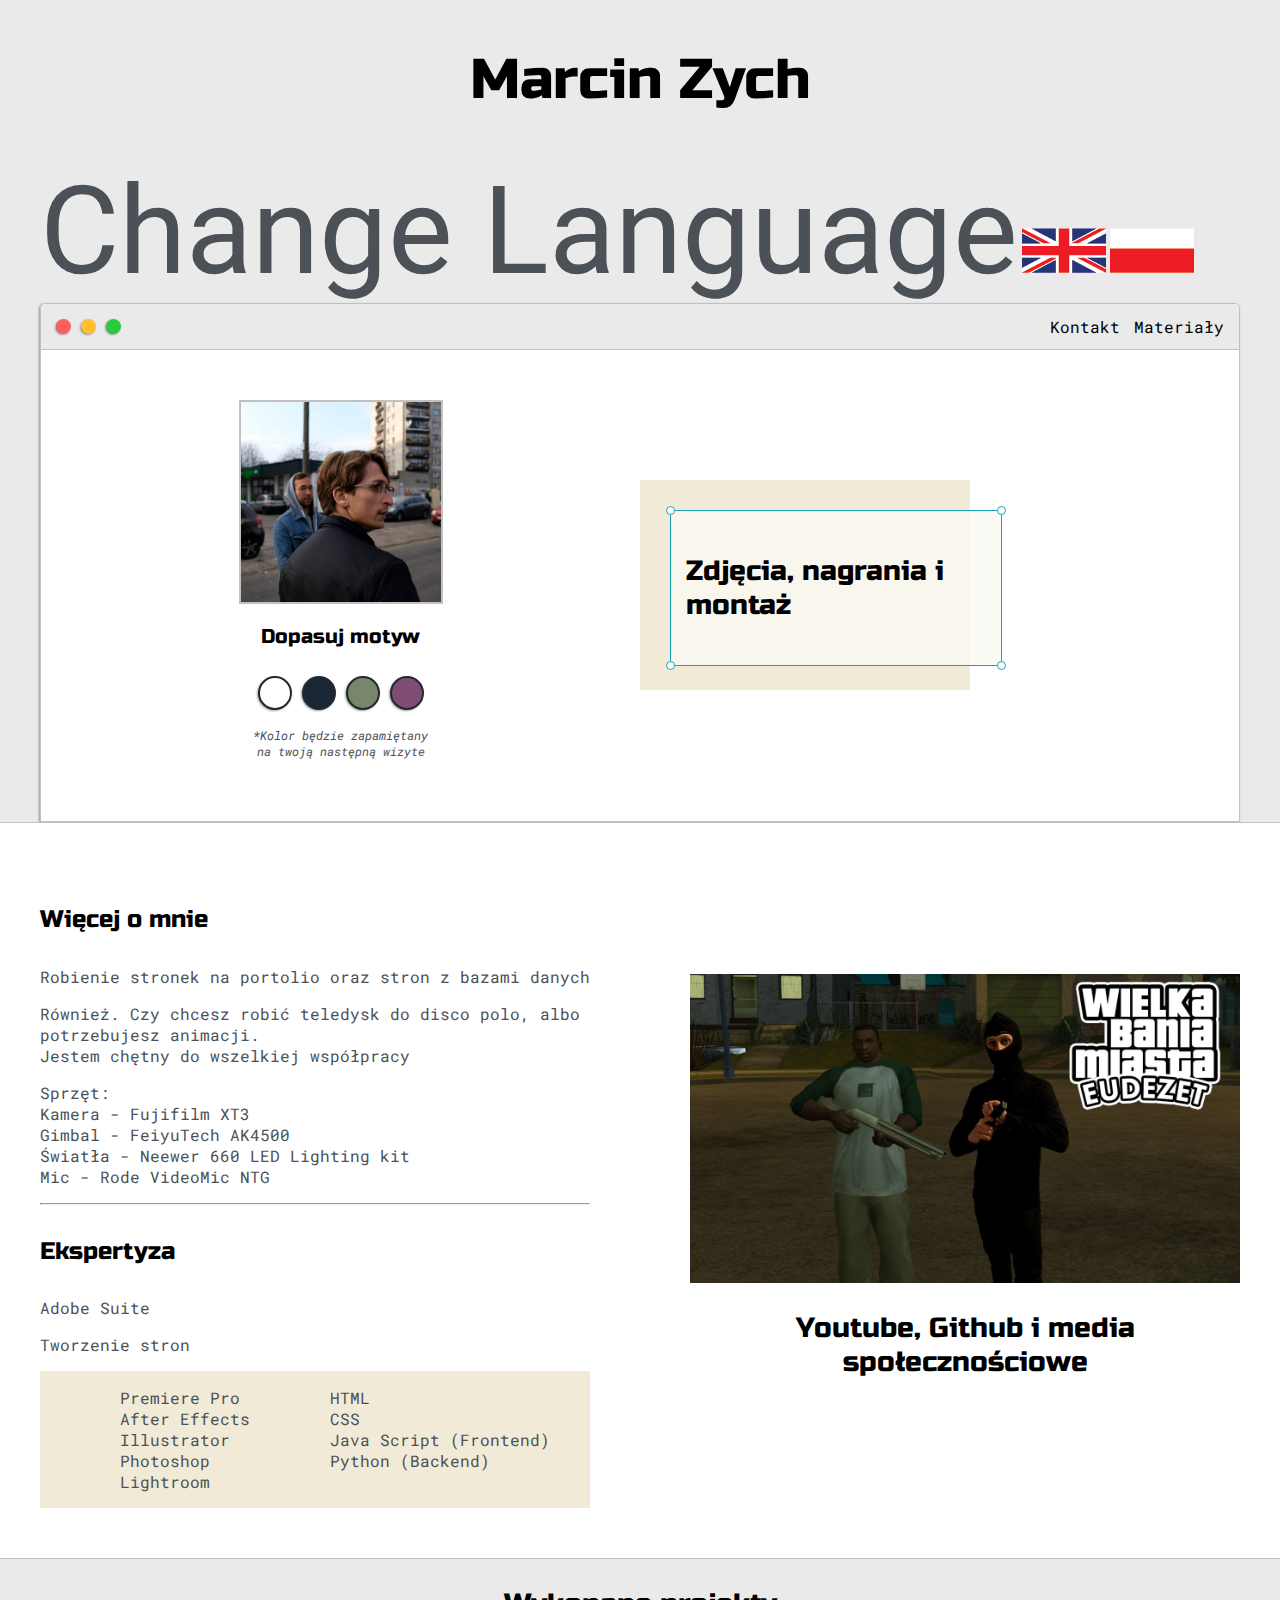
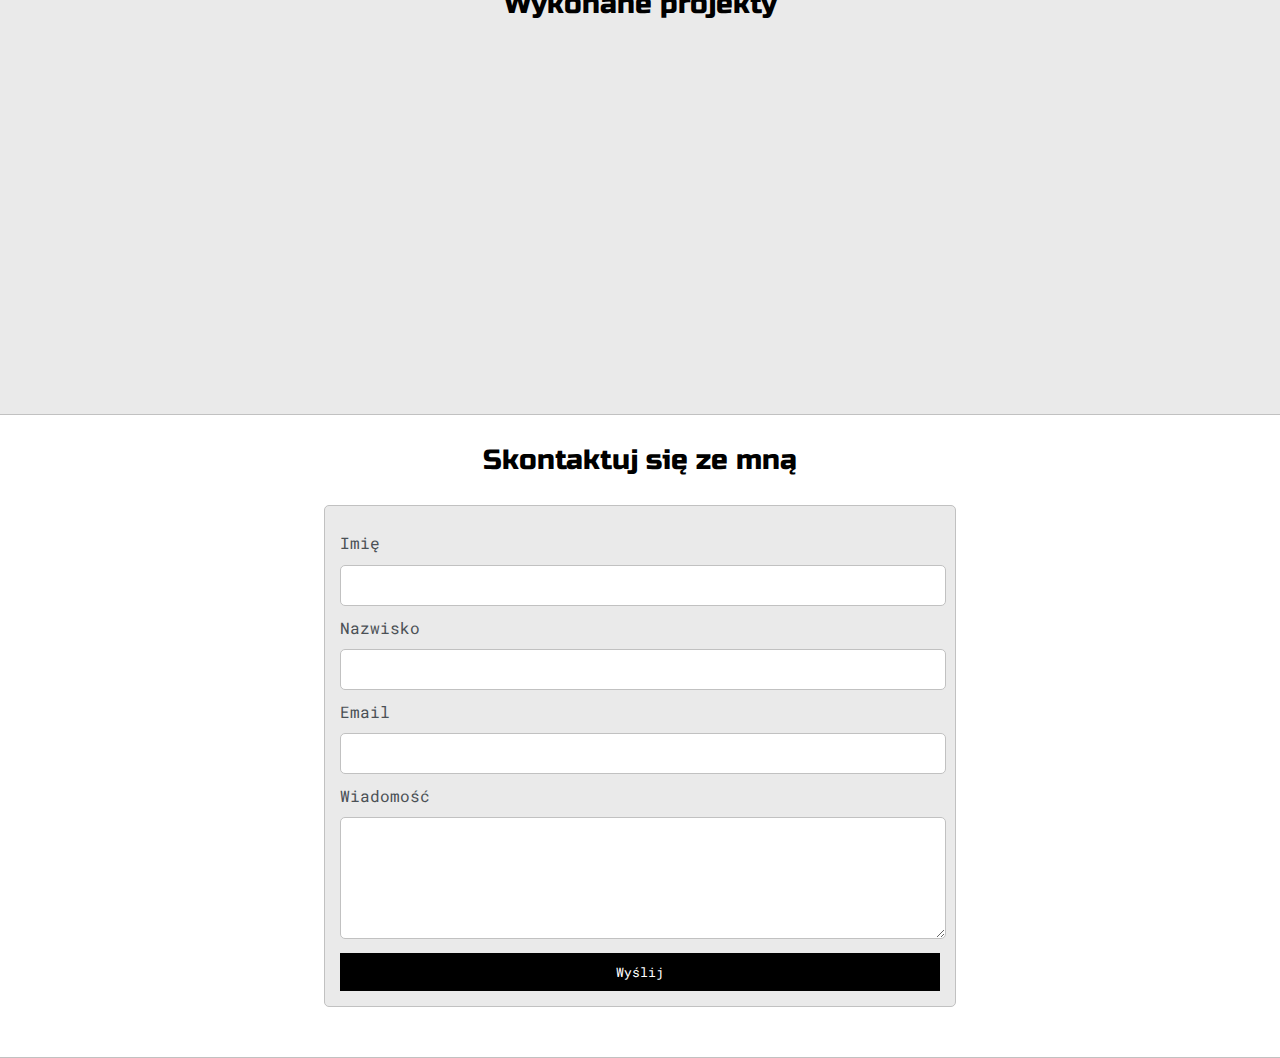
<file: index.html>
<!DOCTYPE html>
<html>
    <head>
        <link
            rel="stylesheet"
            href="https://cdnjs.cloudflare.com/ajax/libs/font-awesome/5.15.1/css/all.min.css"
            integrity="sha512-+4zCK9k+qNFUR5X+cKL9EIR+ZOhtIloNl9GIKS57V1MyNsYpYcUrUeQc9vNfzsWfV28IaLL3i96P9sdNyeRssA=="
            crossorigin="anonymous"
        />

        <title>Marcin Zych</title>
        <link rel="shortcut icon" type="image/png" href="pics/favicon.png" />

        <meta
            name="viewport"
            content="width=device-width, initial-scale=1, maximum-scale=1, minimum-scale=1"
        />

        <link
            href="https://fonts.googleapis.com/css2?family=Russo+One&display=swap"
            rel="stylesheet"
        />

        <link
            href="https://fonts.googleapis.com/css2?family=Roboto+Mono:wght@500&family=Russo+One&display=swap"
            rel="stylesheet"
        />

        <link rel="stylesheet" type="text/css" href="default.css" />
        <link id="theme-style" rel="stylesheet" type="text/css" href="" />
        <link rel="stylesheet" href="style.css" />
        <script src="app.js"></script>
    </head>
    <body>
        <section class="s1">
            <div class="main-container">
                <div class="greeting-wrapper">
                    <h1>Marcin Zych</h1>
                </div>
                <div class="thatRow">
                    <div class="clock"></div>
                    <div class="language">
                        <span id="chanLan">Change Language</span>
                        <a href="index2.html"
                            ><img src="pics/brit-2.png" alt=""
                        /></a>
                        <a href="index.html"
                            ><img src="pics/pol.png" alt=""
                        /></a>
                    </div>
                </div>

                <div class="intro-wrapper">
                    <div class="nav-wrapper">
                        <!--  -->
                        <!-- Link around dots-wrapper added after tutorial video -->
                        <a href="index.html">
                            <div class="dots-wrapper">
                                <div id="dot-1" class="browser-dot"></div>
                                <div id="dot-2" class="browser-dot"></div>
                                <div id="dot-3" class="browser-dot"></div>
                            </div>
                        </a>

                        <ul id="navigation">
                            <li><a href="index.html#contact">Kontakt</a></li>
                            <li>
                                <a href="library.html" target="_blank"
                                    >Materiały</a
                                >
                            </li>
                        </ul>
                    </div>

                    <div class="left-column">
                        <img id="profile_pic" src="pics/Profil.jpg" />
                        <h5 style="text-align: center; line-height: 0">
                            Dopasuj motyw
                        </h5>

                        <div id="theme-options-wrapper">
                            <div
                                data-mode="light"
                                id="light-mode"
                                class="theme-dot"
                            ></div>
                            <div
                                data-mode="blue"
                                id="blue-mode"
                                class="theme-dot"
                            ></div>
                            <div
                                data-mode="green"
                                id="green-mode"
                                class="theme-dot"
                            ></div>
                            <div
                                data-mode="purple"
                                id="purple-mode"
                                class="theme-dot"
                            ></div>
                        </div>

                        <p id="settings-note">
                            *Kolor będzie zapamiętany<br />na twoją następną
                            wizyte
                        </p>
                    </div>

                    <div class="right-column">
                        <div id="preview-shadow">
                            <div id="preview">
                                <div id="corner-tl" class="corner"></div>
                                <div id="corner-tr" class="corner"></div>
                                <h3>Zdjęcia, nagrania i montaż</h3>

                                <div id="corner-br" class="corner"></div>
                                <div id="corner-bl" class="corner"></div>
                            </div>
                        </div>
                    </div>
                </div>
            </div>
        </section>

        <section class="s2">
            <div class="main-container">
                <div class="about-wrapper">
                    <div class="about-me">
                        <h4>Więcej o mnie</h4>
                        <p>
                            Robienie stronek na portolio oraz stron z bazami
                            danych
                        </p>

                        <p>
                            Również. Czy chcesz robić teledysk do disco polo,
                            albo potrzebujesz animacji. <br />Jestem chętny do
                            wszelkiej współpracy
                        </p>

                        <p>
                            Sprzęt: <br />
                            Kamera - Fujifilm XT3 <br />
                            Gimbal - FeiyuTech AK4500 <br />
                            Światła - Neewer 660 LED Lighting kit <br />
                            Mic - Rode VideoMic NTG
                        </p>

                        <hr />

                        <h4>Ekspertyza</h4>
                        <div class="wrapperr">
                            <p>Adobe Suite</p>
                            <p>Tworzenie stron</p>
                        </div>
                        <div id="skills">
                            <ul>
                                <li>Premiere Pro</li>
                                <li>After Effects</li>
                                <li>Illustrator</li>
                                <li>Photoshop</li>
                                <li>Lightroom</li>
                            </ul>
                            <!-- whatever -->
                            <ul>
                                <li>HTML</li>
                                <li>CSS</li>
                                <li>Java Script (Frontend)</li>
                                <li>Python (Backend)</li>
                            </ul>
                        </div>
                    </div>

                    <div class="social-links">
                        <img id="social_img" src="pics/proff.jpg" />
                        <h3>Youtube, Github i media społecznościowe</h3>
                        <div class="social">
                            <a
                                href="https://github.com/zychzygaz"
                                target="_blank"
                                ><i class="fab fa-github fa-2x"></i
                            ></a>
                            <a
                                href="https://www.facebook.com/marcin.zych.716195/"
                                target="_blank"
                                ><i class="fab fa-facebook fa-2x"></i
                            ></a>
                            <a
                                href="https://www.instagram.com/zychzygaz/"
                                target="_blank"
                                ><i class="fab fa-instagram fa-2x"></i
                            ></a>
                            <a
                                href="https://www.youtube.com/channel/UCRt5nL2FJii0Sdonzq1Wjaw/featured"
                                target="_blank"
                                ><i class="fab fa-youtube fa-2x"></i
                            ></a>
                        </div>
                        <!-- 
					<a target="_blank" href="https://www.youtube.com/channel/UCRt5nL2FJii0Sdonzq1Wjaw/featured">YouTube: WBME</a>
					<br>
					<a target="_blank" href="https://www.instagram.com/zychzygaz/">Instagram: @zychzygaz</a>
					<a target="_blank" href="https://www.instagram.com/zychzygaz/">Facebook: Marcin Zych</a> -->
                    </div>
                </div>
            </div>
        </section>

        <section class="s1">
            <div class="main-container">
                <h3 style="text-align: center">Wykonane projekty</h3>

                <div class="post-wrapper">
                    <iframe
                        width="560"
                        height="315"
                        src="https://www.youtube.com/embed/cc9xz49yu-I?controls=0"
                        frameborder="0"
                        allow="accelerometer; autoplay; clipboard-write; encrypted-media; gyroscope; picture-in-picture"
                        allowfullscreen
                        autoplay
                    ></iframe>

                    <iframe
                        width="560"
                        height="315"
                        src="https://www.youtube.com/embed/fhATp_4YYvM?controls=0"
                        frameborder="0"
                        allow="accelerometer; autoplay; clipboard-write; encrypted-media; gyroscope; picture-in-picture"
                        allowfullscreen
                    ></iframe>
                </div>
            </div>
        </section>

        <section class="s2">
            <div class="main-container">
                <a href=""></a>
                <h3 style="text-align: center">Skontaktuj się ze mną</h3>

                <form
                    id="contact-form"
                    name="contact"
                    method="POST"
                    data-netlify="true"
                >
                    <a name="contact"></a>

                    <label>Imię</label>
                    <input class="input-field" type="text" name="name" />

                    <label>Nazwisko</label>
                    <input class="input-field" type="text" name="subject" />

                    <label>Email</label>
                    <input class="input-field" type="text" name="email" />

                    <label>Wiadomość</label>
                    <textarea class="input-field" name="message"></textarea>

                    <input id="submit-btn" type="submit" value="Wyślij" />
                </form>
            </div>
        </section>

        <script type="text/javascript" src="script.js"></script>
    </body>
</html>
</file>
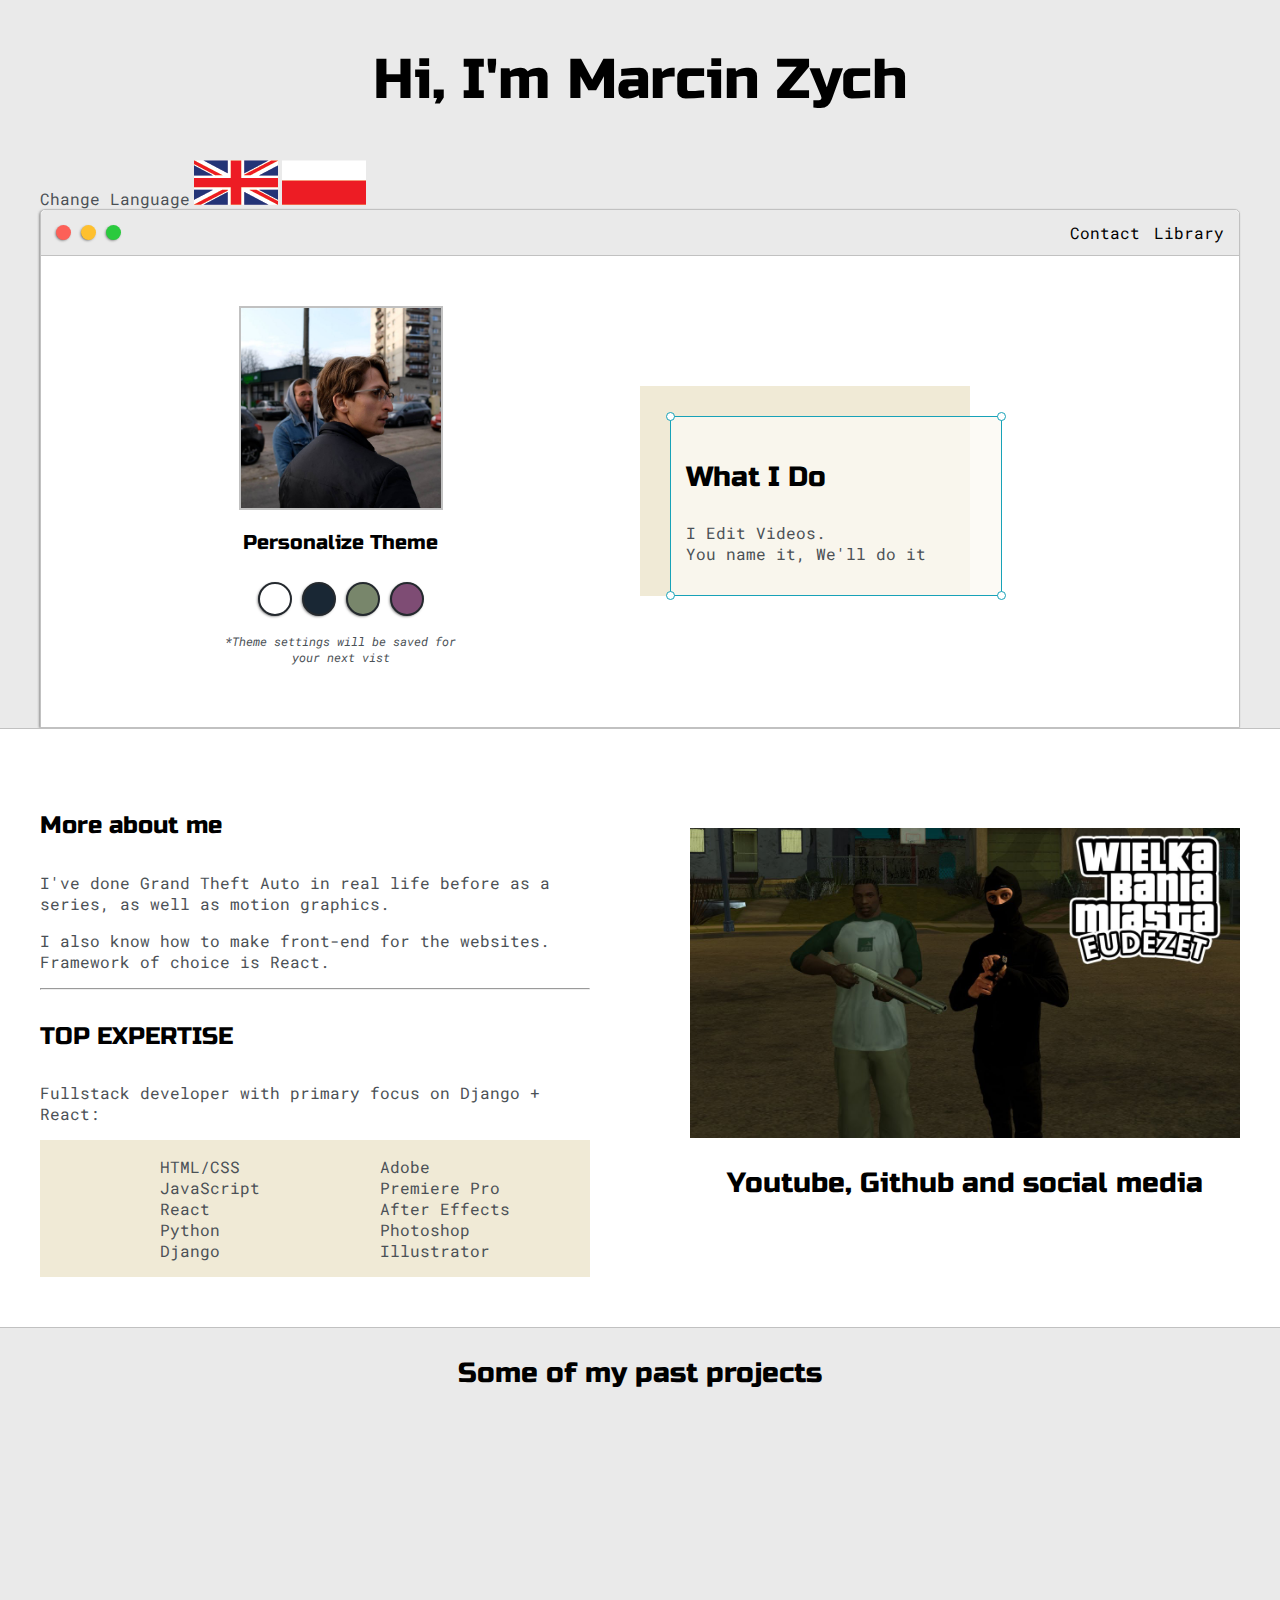
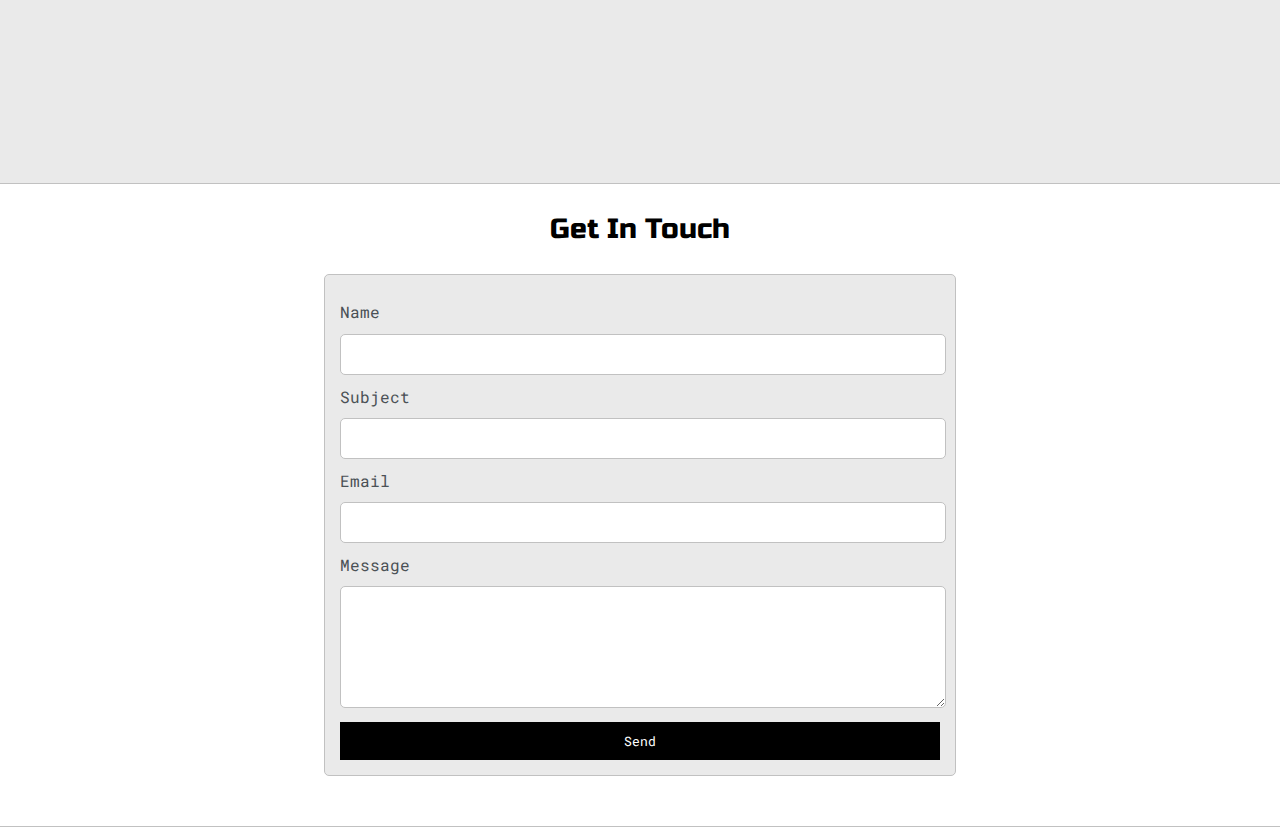
<file: index2.html>
<!DOCTYPE html>
<html>
    <head>
             <link
            rel="stylesheet"
            href="https://cdnjs.cloudflare.com/ajax/libs/font-awesome/5.15.1/css/all.min.css"
            integrity="sha512-+4zCK9k+qNFUR5X+cKL9EIR+ZOhtIloNl9GIKS57V1MyNsYpYcUrUeQc9vNfzsWfV28IaLL3i96P9sdNyeRssA=="
            crossorigin="anonymous"
        />
        <title>Marcin Zych</title>

        <meta
            name="viewport"
            content="width=device-width, initial-scale=1, maximum-scale=1, minimum-scale=1"
        />

        <link
            href="https://fonts.googleapis.com/css2?family=Russo+One&display=swap"
            rel="stylesheet"
        />

        <link
            href="https://fonts.googleapis.com/css2?family=Roboto+Mono:wght@500&family=Russo+One&display=swap"
            rel="stylesheet"
        />

        <link rel="stylesheet" type="text/css" href="default.css" />
        <link id="theme-style" rel="stylesheet" type="text/css" href="" />
    </head>
    <body>
        <section class="s1">
            <div class="main-container">
                <div class="greeting-wrapper">
                    <h1>Hi, I'm Marcin Zych</h1>
                </div>
                <div class="language">
                        <span id="chanLan">Change Language</span>
                        <a href="index2.html"
                            ><img src="pics/brit-2.png" alt=""
                        /></a>
                        <a href="index.html"
                            ><img src="pics/pol.png" alt=""
                        /></a>
                    </div>

                <div class="intro-wrapper">
                    <div class="nav-wrapper">
                        <!-- Link around dots-wrapper added after tutorial video -->
                        <a href="index.html">
                            <div class="dots-wrapper">
                                <div id="dot-1" class="browser-dot"></div>
                                <div id="dot-2" class="browser-dot"></div>
                                <div id="dot-3" class="browser-dot"></div>
                            </div>
                        </a>

                        <ul id="navigation">
                            <li><a href="index.html#contact">Contact</a></li>
                                                        <li><a href="library.html" target="_blank">Library</a></li>

                        </ul>
                    </div>

                    <div class="left-column">
                        <img id="profile_pic" src="pics/Profil.jpg" />
                        <h5 style="text-align: center; line-height: 0">
                            Personalize Theme
                        </h5>

                        <div id="theme-options-wrapper">
                            <div
                                data-mode="light"
                                id="light-mode"
                                class="theme-dot"
                            ></div>
                            <div
                                data-mode="blue"
                                id="blue-mode"
                                class="theme-dot"
                            ></div>
                            <div
                                data-mode="green"
                                id="green-mode"
                                class="theme-dot"
                            ></div>
                            <div
                                data-mode="purple"
                                id="purple-mode"
                                class="theme-dot"
                            ></div>
                        </div>

                        <p id="settings-note">
                            *Theme settings will be saved for<br />your next
                            vist
                        </p>
                    </div>

                    <div class="right-column">
                        <div id="preview-shadow">
                            <div id="preview">
                                <div id="corner-tl" class="corner"></div>
                                <div id="corner-tr" class="corner"></div>
                                <h3>What I Do</h3>
                                <p>
                                    I Edit Videos. <br />
                                    You name it, We'll do it
                                </p>
                                <div id="corner-br" class="corner"></div>
                                <div id="corner-bl" class="corner"></div>
                            </div>
                        </div>
                    </div>
                </div>
            </div>
        </section>

        <section class="s2">
            <div class="main-container">
                <div class="about-wrapper">
                    <div class="about-me">
                        <h4>More about me</h4>

                        <p>
                            I've done Grand Theft Auto in real life before as a
                            series, as well as motion graphics.
                        </p>

                        <p>
                            I also know how to make front-end for the websites.
                            Framework of choice is React.
                        </p>

                        <hr />

                        <h4>TOP EXPERTISE</h4>

                        <p>
                            Fullstack developer with primary focus on Django +
                            React:
                            <!-- <a target="_blank" href="resume.pdf"
                                >Download Resume</a
                            > -->
                        </p>

                        <div id="skills">
                            <ul>
                                <li>HTML/CSS</li>
                                <li>JavaScript</li>
                                <li>React</li>
                                <li>Python</li>
                                <li>Django</li>
                            </ul>

                            <ul>
                                <li>Adobe</li>
                                <li>Premiere Pro</li>
                                <li>After Effects</li>
                                <li>Photoshop</li>
                                <li>Illustrator</li>
                            </ul>
                        </div>
                    </div>

                          <div class="social-links">
                        <img id="social_img" src="pics/proff.jpg" />
                        <h3>Youtube, Github and social media</h3>
                        <div class="social">
                            <a
                                href="https://github.com/zychzygaz"
                                target="_blank"
                                ><i class="fab fa-github fa-2x"></i
                            ></a>
                            <a
                                href="https://www.facebook.com/marcin.zych.716195/"
                                target="_blank"
                                ><i class="fab fa-facebook fa-2x"></i
                            ></a>
                            <a
                                href="https://www.instagram.com/zychzygaz/"
                                target="_blank"
                                ><i class="fab fa-instagram fa-2x"></i
                            ></a>
                            <a
                                href="https://www.youtube.com/channel/UCRt5nL2FJii0Sdonzq1Wjaw/featured"
                                target="_blank"
                                ><i class="fab fa-youtube fa-2x"></i
                            ></a>
                        </div>
                </div>
            </div>
        </section>

        <section class="s1">
            <div class="main-container">
                <h3 style="text-align: center">Some of my past projects</h3>

               <div class="post-wrapper">
                    <iframe
                        width="560"
                        height="315"
                        src="https://www.youtube.com/embed/cc9xz49yu-I?controls=0"
                        frameborder="0"
                        allow="accelerometer; autoplay; clipboard-write; encrypted-media; gyroscope; picture-in-picture"
                        allowfullscreen
                        autoplay
                    ></iframe>

                    <iframe
                        width="560"
                        height="315"
                        src="https://www.youtube.com/embed/fhATp_4YYvM?controls=0"
                        frameborder="0"
                        allow="accelerometer; autoplay; clipboard-write; encrypted-media; gyroscope; picture-in-picture"
                        allowfullscreen
                    ></iframe>
                </div>

                    
                </div>
            </div>
        </section>

        <section class="s2">
            <div class="main-container">
                <a href=""></a>
                <h3 style="text-align: center">Get In Touch</h3>

                <form id="contact-form"      name="contact"
                    method="POST"
                    data-netlify="true">
                    <a name="contact"></a>

                    <label>Name</label>
                    <input class="input-field" type="text" name="name" />

                    <label>Subject</label>
                    <input class="input-field" type="text" name="subject" />

                    <label>Email</label>
                    <input class="input-field" type="text" name="email" />

                    <label>Message</label>
                    <textarea class="input-field" name="message"></textarea>

                    <input id="submit-btn" type="submit" value="Send" />
                </form>
            </div>
        </section>

        <script type="text/javascript" src="script.js"></script>
    </body>
</html>
</file>
<file: default.css>
:root{
	--mainColor:#eaeaea;
	--secondaryColor:#fff;

	--borderColor:#c1c1c1;

	--mainText:black;
	--secondaryText:#4b5156;

	--themeDotBorder:#24292e;

	--previewBg:rgb(251, 249, 243, 0.8);
	--previewShadow:#f0ead6;


	--buttonColor:black;


}


html, body{
	padding: 0;
	margin: 0;
	scroll-behavior: smooth;
}

body *{
	transition: 0.3s;
}


h1, h2, h3, h4, h5, h6, strong{
	color: var(--mainText);
	font-family: 'Russo One', sans-serif;
	font-weight: 500;
}

p, li, span, label, input, textarea{
	color: var(--secondaryText);
	font-family: 'Roboto Mono', monospace;
}

a{
	text-decoration: none;
	color:#17a2b8;
}

ul{
	list-style: none;
}

h1 { font-size: 56px;}
h2 { font-size: 36px;}
h3 { font-size: 28px;}
h4 { font-size: 24px;}
h5 { font-size: 20px;}
h6 { font-size: 16px;}


.s1{
	background-color: var(--mainColor);
	border-bottom:1px solid var(--borderColor);
	overflow:auto;
}

.s2{
	background-color: var(--secondaryColor);
	border-bottom:1px solid var(--borderColor);
	overflow:auto;
}




.main-container{
	width: 1200px;
	margin: 0 auto;
}


.greeting-wrapper{
	display: grid;
	text-align: center;
	align-content: center;
	min-height: 10em;

}

.intro-wrapper{
	background-color: var(--secondaryColor);
	border:1px solid var(--borderColor);
	border-radius:5px 5px 0 0;


	-webkit-box-shadow: -1px 1px 3px -1px rgba(0,0,0,0.75);
	-moz-box-shadow: -1px 1px 3px -1px rgba(0,0,0,0.75);
	box-shadow: -1px 1px 3px -1px rgba(0,0,0,0.75);

	display: grid;
	grid-template-columns: 1fr 1fr;
	grid-template-areas: 
		'nav-wrapper nav-wrapper'
		'left-column right-column'
	;
}


.nav-wrapper{
	border-radius:5px 5px 0 0;
	grid-area:nav-wrapper;
	border-bottom: 1px solid var(--borderColor);
	display: flex;
	justify-content: space-between;
	align-items: center;
	background-color: var(--mainColor);
}

#navigation a{
	color:var(--mainText);
}


#navigation{
	margin:0;
	padding: 10px;
}

#navigation li{
	display: inline-block;
	margin-right: 5px;
	margin-left:5px;
}

.dots-wrapper{
	display: flex;
	padding: 10px;
}

#dot-1{
	background-color:  #FC6058;
}

#dot-2{
	background-color:  #FEC02F;
}

#dot-3{
	background-color:  #2ACA3E;
}

.browser-dot{
	background-color: black;
	height: 15px;
	width: 15px;
	border-radius: 50%;
	margin: 5px;

	-webkit-box-shadow: -1px 1px 3px -1px rgba(0,0,0,0.75);
	-moz-box-shadow: -1px 1px 3px -1px rgba(0,0,0,0.75);
	box-shadow: -1px 1px 3px -1px rgba(0,0,0,0.75);

}


.left-column{
	grid-area: left-column;
	padding-top:50px;
	padding-bottom: 50px;
}

#profile_pic{
	display: block;
	margin:0 auto;

	height: 200px;
	width: 200px;
	object-fit: cover;
	border:2px solid var(--borderColor);
}


#theme-options-wrapper{
	display: flex;
	justify-content: center;
}

.theme-dot{
	height: 30px;
	width: 30px;
	background-color: black;
	border-radius: 50%;

	margin: 5px;
	border:2px solid var(--themeDotBorder);

	-webkit-box-shadow: -1px 1px 3px -1px rgba(0,0,0,0.75);
	-moz-box-shadow: -1px 1px 3px -1px rgba(0,0,0,0.75);
	box-shadow: -1px 1px 3px -1px rgba(0,0,0,0.75);

	cursor: pointer;
}


.theme-dot:hover{
	border-width: 5px;
}


#light-mode{
	background-color: #fff;
}

#blue-mode{
	background-color: #192734;
}

#green-mode{
	background-color: #78866b;
}

#purple-mode{
	background-color: #7E4C74;
}

#settings-note{
	font-size: 12px;
	font-style: italic;
	text-align: center;
}

.right-column{
	grid-area: right-column;
	display: grid;
	align-content: center;

	padding-top: 50px;
	padding-bottom: 50px;
}


#preview-shadow{
	background-color: var(--previewShadow);
	max-width: 300px;
	height: 180px;
	padding-left: 30px;
	padding-top: 30px;
}

#preview{
	width: 300px;
	border:1.5px solid #17a2b8;
	background-color: var(--previewBg);
	padding:15px;
	position: relative;
}

.corner{
	width:7px;
	height: 7px;
	border-radius: 50%;
	border:1.5px solid #17a2b8;
	background-color: #fff;
	position: absolute;
}

#corner-tl{
	top:-5px;
	left: -5px
}

#corner-tr{
	top:-5px;
	right: -5px
}


#corner-br{
	bottom:-5px;
	right: -5px
}


#corner-bl{
	bottom:-5px;
	left: -5px
}

.about-wrapper{
	display: grid;
	grid-template-columns: repeat(auto-fit, minmax(320px, 1fr));
	padding-bottom: 50px;
	padding-top: 50px;
	gap:100px;
}


#skills{
	display: flex;
	justify-content: space-evenly;
	background-color: var(--previewShadow);
}

.social-links{
	display: grid;
	align-content: center;
	text-align: center;
}

#social_img{
	width: 100%;
}


.post-wrapper{
	display: grid;
	grid-template-columns: repeat(auto-fit, 560px);
	gap:20px;
	justify-content: center;
	padding-bottom: 50px;
}



.thumbnail{
	display: block;
	width: 100%;
	height:180px;
	object-fit: cover;
}


.post-title{
	color:black;
	margin: 0;
}

.post-intro{
	color:#4b5156;
	font-size: 14px;
}


#contact-form{
	display: block;
	max-width: 600px;
	margin: 0 auto;
	border: 1px solid var(--borderColor);
	padding: 15px;
	border-radius: 5px;
	background-color: var(--mainColor);
	margin-bottom: 50px;

}

#contact-form label{
	line-height: 2.7em;
}

#contact-form textarea{
	min-height: 100px;
	font-size: 14px;
}


.input-field{
	width: 100%;
	padding-top: 10px;
	padding-bottom:10px; 
	background-color: var(--secondaryColor);
	border-radius: 5px;
	border:1px solid var(--borderColor);
	font-size: 14px;
}


#submit-btn{
	margin-top: 10px;
	width: 100%;
	padding-top: 10px;
	padding-bottom:10px; 
	color: #fff;
	background-color: var(--buttonColor);
	border:none;
}


@media screen and (max-width: 1200px){
	.main-container{
		width: 95%;
	}
}

@media screen and (max-width: 800px){
	.intro-wrapper{
		grid-template-columns: 1fr;
		grid-template-areas: 
			'nav-wrapper'
			'left-column'
			'right-column'
		;
	}

	.right-column{
		justify-content: center;
	}

}

@media screen and (max-width: 400px){
	#preview-shadow{
		max-width: 280px;
		height: 180px;
		padding-left: 10px;
		padding-top: 10px;
	}

	#preview{
		width: 280px;

	}

}
</file>
<file: style.css>
@import url('https://fonts.googleapis.com/css2?family=Roboto:wght@700&display=swap');


span {
    font-size: 122px;
    font-family: 'Roboto', sans-serif;
}
</file>
